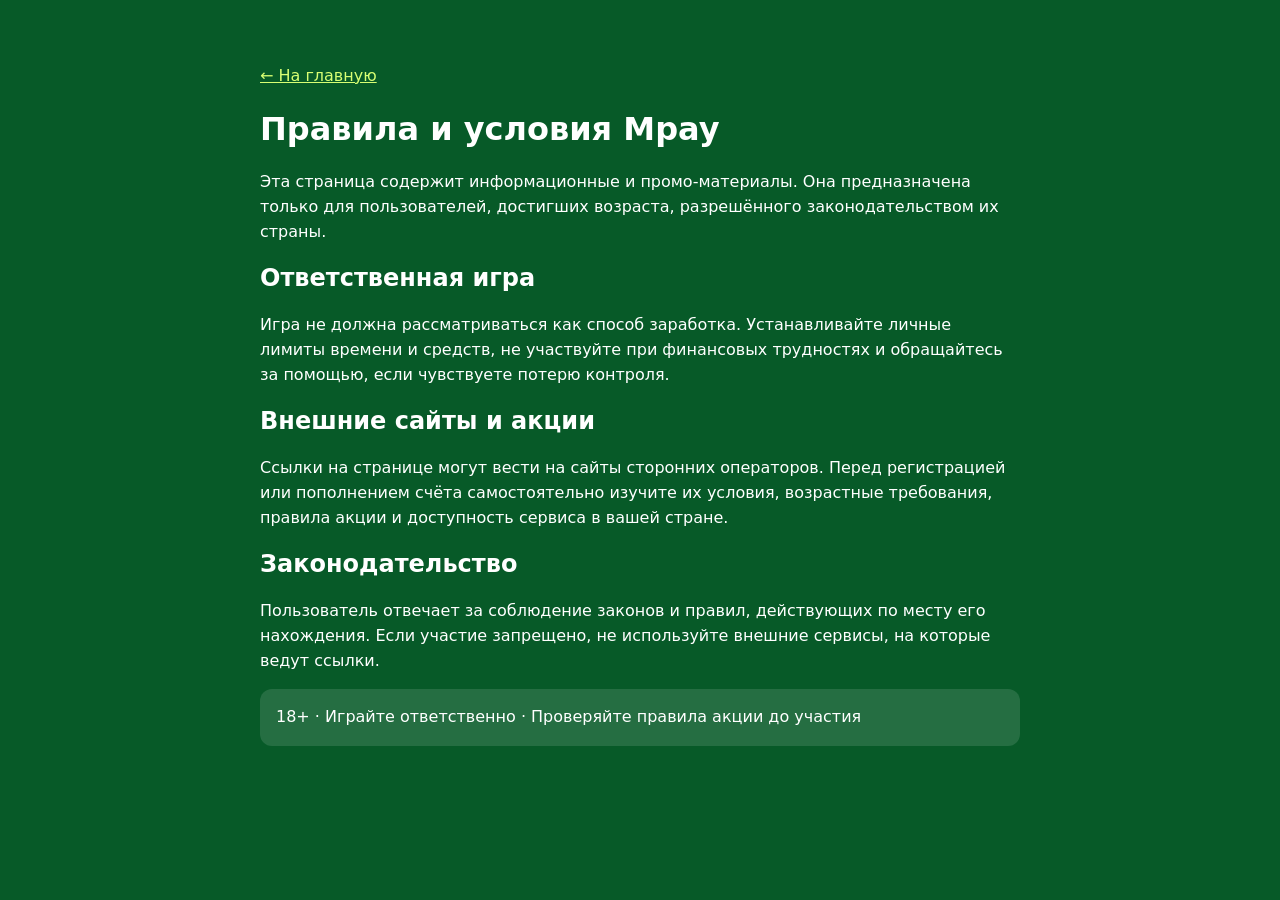
<file: terms.html>
<!doctype html>
<html lang="ru">
  <head>
    <meta charset="UTF-8" />
    <meta name="viewport" content="width=device-width, initial-scale=1" />
    <title>Правила и условия | Mpay</title>
    <meta name="description" content="Правила использования страницы Mpay с предложениями казино и информация об ответственной игре." />
    <meta name="robots" content="index, follow" />
    <link rel="canonical" href="https://mpay312.github.io/Mpay/terms.html" />
    <style>
      body { margin: 0; background: #075a28; color: #fff; font-family: system-ui, sans-serif; line-height: 1.55; }
      main { width: min(760px, calc(100% - 40px)); margin: 0 auto; padding: 48px 0 64px; }
      h1, h2 { line-height: 1.2; } a { color: #d8ff73; } .note { padding: 16px; border-radius: 12px; background: rgba(255,255,255,.12); }
    </style>
  </head>
  <body>
    <main>
      <p><a href="index.html">← На главную</a></p>
      <h1>Правила и условия Mpay</h1>
      <p>Эта страница содержит информационные и промо-материалы. Она предназначена только для пользователей, достигших возраста, разрешённого законодательством их страны.</p>
      <h2>Ответственная игра</h2>
      <p>Игра не должна рассматриваться как способ заработка. Устанавливайте личные лимиты времени и средств, не участвуйте при финансовых трудностях и обращайтесь за помощью, если чувствуете потерю контроля.</p>
      <h2>Внешние сайты и акции</h2>
      <p>Ссылки на странице могут вести на сайты сторонних операторов. Перед регистрацией или пополнением счёта самостоятельно изучите их условия, возрастные требования, правила акции и доступность сервиса в вашей стране.</p>
      <h2>Законодательство</h2>
      <p>Пользователь отвечает за соблюдение законов и правил, действующих по месту его нахождения. Если участие запрещено, не используйте внешние сервисы, на которые ведут ссылки.</p>
      <p class="note">18+ · Играйте ответственно · Проверяйте правила акции до участия</p>
    </main>
  </body>
</html>
</file>
